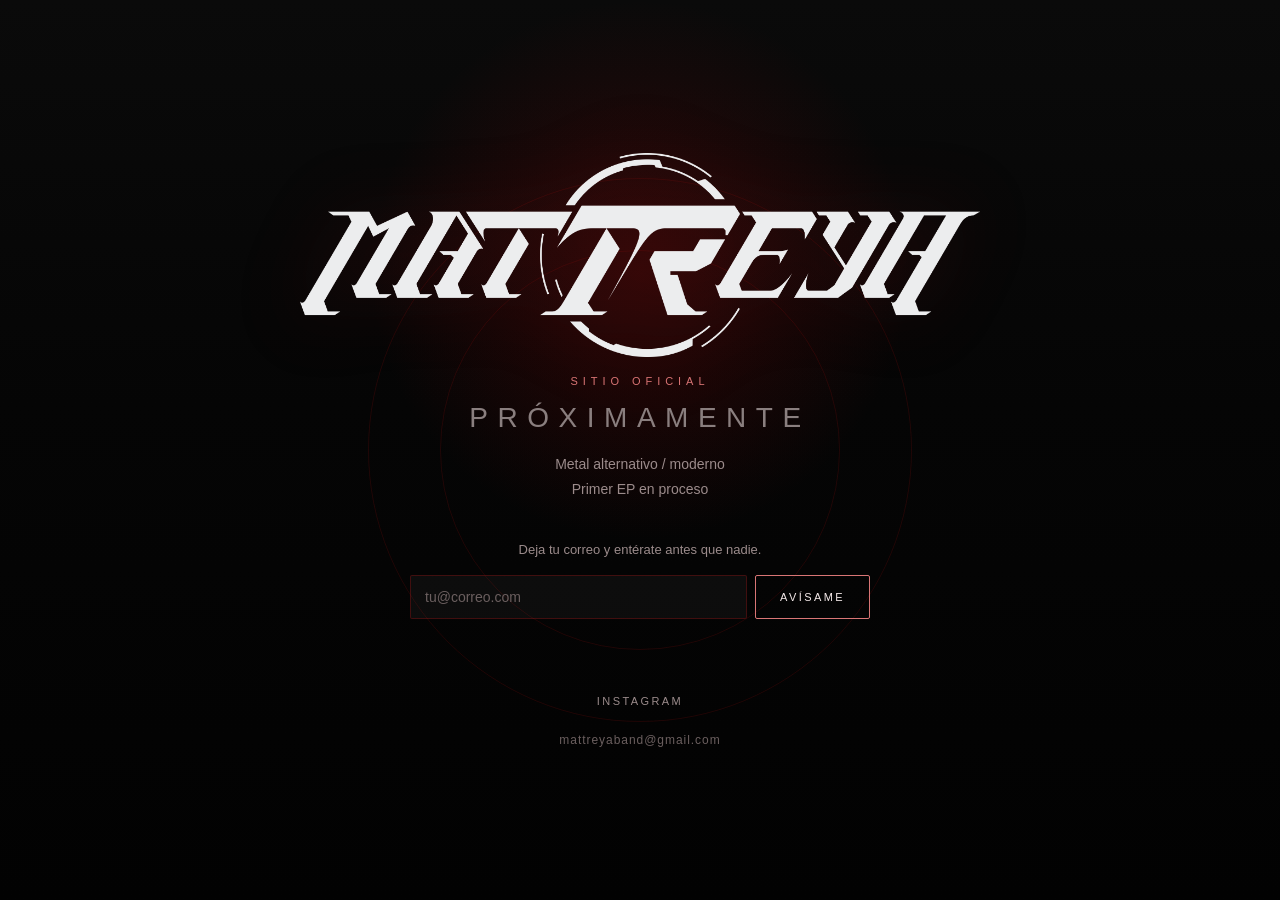
<file: index.html>
<!doctype html>
<html lang="es">
<head>
  <meta charset="UTF-8" />
  <meta name="viewport" content="width=device-width, initial-scale=1.0" />
  <title>Mattreya — Sitio oficial</title>
  <meta name="description" content="Mattreya. Metal alternativo desde Santiago, Chile. Primer EP en camino." />

  <!-- Para que se vea bien al compartir el enlace en WhatsApp/Instagram -->
  <meta property="og:title" content="Mattreya — Sitio oficial" />
  <meta property="og:description" content="Metal alternativo desde Santiago, Chile. Primer EP en camino." />
  <meta property="og:image" content="logo.jpg" />
  <meta property="og:type" content="website" />

  <style>
    :root {
      --bg: #050505;
      --text: #f4e9e9;
      --muted: #9b8b8b;
      --red: #a11212;
      --red-soft: #d97575;
    }
    * { box-sizing: border-box; }
    html, body { min-height: 100%; }
    body {
      margin: 0;
      font-family: Arial, Helvetica, sans-serif;
      background:
        radial-gradient(circle at 50% 30%, rgba(140, 10, 10, 0.30), transparent 30%),
        linear-gradient(180deg, #0a0a0a 0%, #050505 45%, #020202 100%);
      color: var(--text);
    }
    .grid {
      position: fixed;
      inset: 0;
      background-image:
        linear-gradient(to right, rgba(255,255,255,0.03) 1px, transparent 1px),
        linear-gradient(to bottom, rgba(255,255,255,0.03) 1px, transparent 1px);
      background-size: 72px 72px;
      opacity: .18;
      mask-image: radial-gradient(circle at center, black 35%, transparent 85%);
      pointer-events: none;
    }
    .ring, .ring2 {
      position: fixed;
      left: 50%;
      top: 50%;
      transform: translate(-50%, -50%);
      border: 1px solid rgba(161,18,18,.18);
      border-radius: 999px;
      pointer-events: none;
    }
    .ring { width: 34rem; height: 34rem; }
    .ring2 { width: 25rem; height: 25rem; }
    .wrap {
      min-height: 100vh;
      display: flex;
      align-items: center;
      justify-content: center;
      padding: 32px 20px;
      position: relative;
      z-index: 1;
    }
    .card {
      width: min(100%, 920px);
      text-align: center;
      padding: 20px;
    }
    .logo {
      width: min(100%, 680px);
      max-height: 38vh;
      object-fit: contain;
      display: block;
      margin: 0 auto 18px;
      filter: drop-shadow(0 0 36px rgba(161,18,18,.18));
    }
    .eyebrow {
      margin: 0 0 14px;
      letter-spacing: .45em;
      text-transform: uppercase;
      font-size: 11px;
      color: var(--red-soft);
    }
    h1 {
      margin: 0;
      /* Tamaño: mínimo en celular, escalado, máximo en escritorio */
      font-size: clamp(18px, 3.4vw, 28px);
      /* Color del título. Alternativas más abajo. */
      color: #8a7f7f;
      letter-spacing: .34em;
      font-weight: 400;
      line-height: 1.2;
    }
    .sub {
      margin: 18px auto 0;
      max-width: 560px;
      color: var(--muted);
      font-size: 14px;
      line-height: 1.8;
    }

    /* ---- Formulario de correo ---- */
    .signup {
      margin: 36px auto 0;
      max-width: 460px;
    }
    .signup-label {
      margin: 0 0 14px;
      font-size: 13px;
      color: var(--muted);
      line-height: 1.7;
    }
    .signup-row {
      display: flex;
      gap: 8px;
      flex-wrap: wrap;
      justify-content: center;
    }
    .signup input[type="email"] {
      flex: 1 1 240px;
      min-width: 0;
      background: rgba(255,255,255,0.04);
      border: 1px solid rgba(161,18,18,.35);
      border-radius: 2px;
      padding: 13px 14px;
      color: var(--text);
      font-family: inherit;
      font-size: 14px;
      outline: none;
      transition: border-color .2s, background .2s;
    }
    .signup input[type="email"]::placeholder { color: #6b5f5f; }
    .signup input[type="email"]:focus {
      border-color: var(--red-soft);
      background: rgba(255,255,255,0.06);
    }
    .signup button {
      background: transparent;
      border: 1px solid var(--red-soft);
      border-radius: 2px;
      color: var(--text);
      padding: 13px 24px;
      font-family: inherit;
      font-size: 11px;
      letter-spacing: .22em;
      text-transform: uppercase;
      cursor: pointer;
      transition: background .2s, color .2s;
    }
    .signup button:hover {
      background: var(--red-soft);
      color: #0a0a0a;
    }
    .signup-msg {
      margin: 16px 0 0;
      font-size: 13px;
      color: var(--red-soft);
      min-height: 20px;
    }
    .hp { position: absolute; left: -9999px; }

    /* ---- Redes ---- */
    .social {
      margin: 40px 0 0;
      display: flex;
      gap: 26px;
      justify-content: center;
      flex-wrap: wrap;
    }
    .social a {
      color: var(--muted);
      text-decoration: none;
      font-size: 11px;
      letter-spacing: .22em;
      text-transform: uppercase;
      transition: color .2s;
    }
    .social a:hover { color: var(--text); }

    .contact {
      margin: 26px 0 0;
      font-size: 12px;
      color: #6b5f5f;
      letter-spacing: .08em;
    }
    .contact a { color: inherit; text-decoration: none; }
    .contact a:hover { color: var(--muted); }
  </style>
</head>
<body>
  <div class="grid"></div>
  <div class="ring"></div>
  <div class="ring2"></div>

  <main class="wrap">
    <section class="card">
      <img class="logo" src="logo.jpg" alt="Mattreya" />

      <p class="eyebrow">Sitio oficial</p>
      <h1>PRÓXIMAMENTE</h1>
      <p class="sub">
        Metal alternativo / moderno<br />
        Primer EP en proceso
      </p>

      <!-- ============================================
           FORMULARIO
           Los correos llegan a Formspree y a la bandeja
           de mattreyaband@gmail.com
           ============================================ -->
      <div class="signup">
        <p class="signup-label">
          Deja tu correo y entérate antes que nadie.
        </p>

        <form id="signup-form" action="https://formspree.io/f/xdeoobwl" method="POST">
          <div class="signup-row">
            <input
              type="email"
              name="email"
              placeholder="tu@correo.com"
              required
              autocomplete="email"
            />
            <button type="submit">Avísame</button>
          </div>
          <!-- Trampa anti-spam: invisible para personas, los bots la rellenan -->
          <input class="hp" type="text" name="_gotcha" tabindex="-1" autocomplete="off" />
        </form>

        <p class="signup-msg" id="signup-msg"></p>
      </div>

      <!-- ============================================
           REDES
           Cuando tengan YouTube o Spotify, se agregan aquí
           con el mismo formato de la línea de Instagram.
           ============================================ -->
      <nav class="social">
        <a href="https://instagram.com/mattreyaband" target="_blank" rel="noopener">Instagram</a>
      </nav>

      <p class="contact">
        <a href="mailto:mattreyaband@gmail.com">mattreyaband@gmail.com</a>
      </p>
    </section>
  </main>

  <script>
    const form = document.getElementById('signup-form');
    const msg = document.getElementById('signup-msg');

    form.addEventListener('submit', async (e) => {
      e.preventDefault();
      msg.textContent = 'Enviando...';

      try {
        const res = await fetch(form.action, {
          method: 'POST',
          body: new FormData(form),
          headers: { Accept: 'application/json' }
        });

        if (res.ok) {
          form.style.display = 'none';
          msg.textContent = 'Listo. Te avisamos cuando salga.';
        } else {
          msg.textContent = 'Algo falló. Intenta de nuevo.';
        }
      } catch (err) {
        msg.textContent = 'Algo falló. Intenta de nuevo.';
      }
    });
  </script>
</body>
</html>
</file>
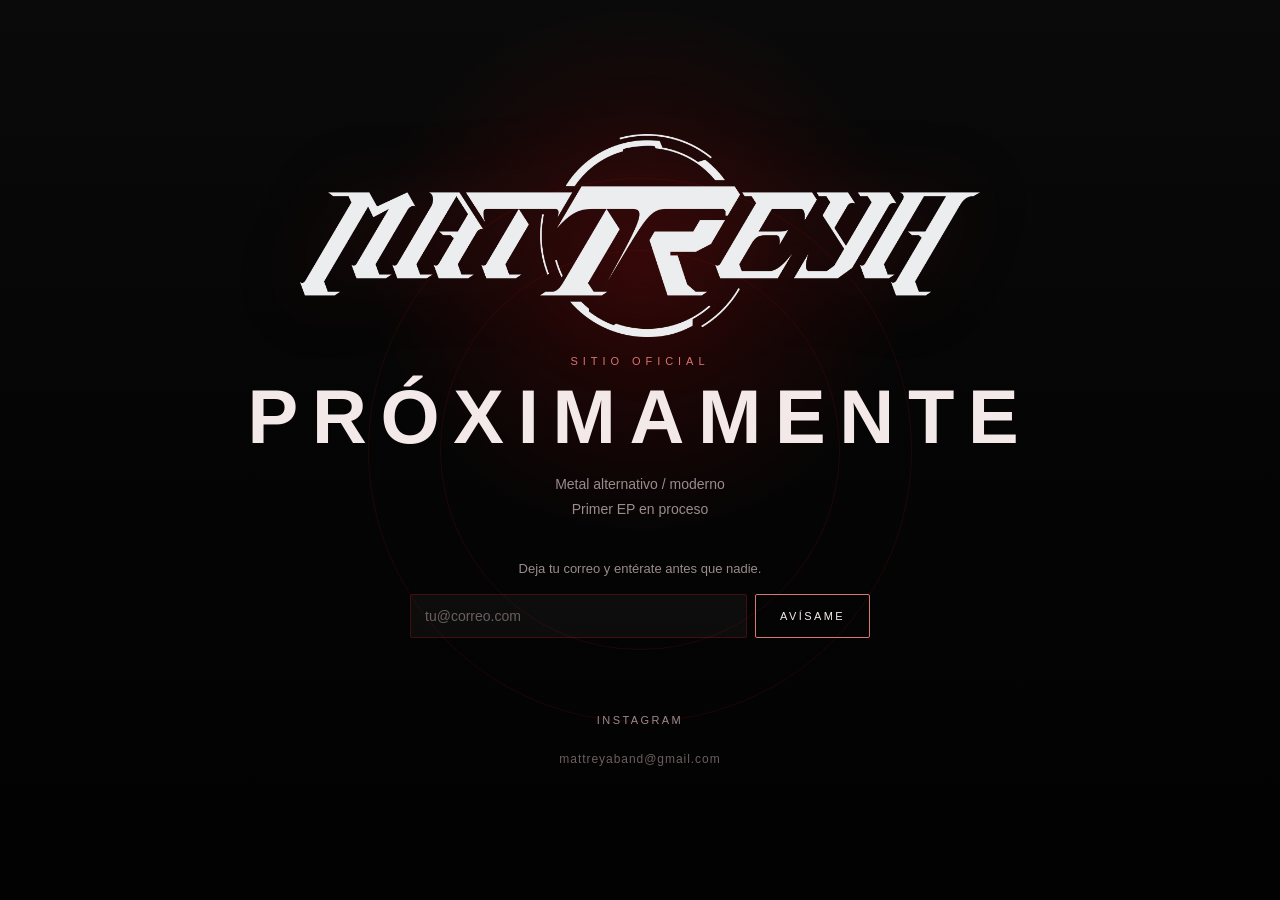
<file: index (1).html>
<!doctype html>
<html lang="es">
<head>
  <meta charset="UTF-8" />
  <meta name="viewport" content="width=device-width, initial-scale=1.0" />
  <title>Mattreya — Sitio oficial</title>
  <meta name="description" content="Mattreya. Metal alternativo desde Santiago, Chile. Primer EP en camino." />

  <!-- Para que se vea bien al compartir el enlace en WhatsApp/Instagram -->
  <meta property="og:title" content="Mattreya — Sitio oficial" />
  <meta property="og:description" content="Metal alternativo desde Santiago, Chile. Primer EP en camino." />
  <meta property="og:image" content="logo.jpg" />
  <meta property="og:type" content="website" />

  <style>
    :root {
      --bg: #050505;
      --text: #f4e9e9;
      --muted: #9b8b8b;
      --red: #a11212;
      --red-soft: #d97575;
    }
    * { box-sizing: border-box; }
    html, body { min-height: 100%; }
    body {
      margin: 0;
      font-family: Arial, Helvetica, sans-serif;
      background:
        radial-gradient(circle at 50% 30%, rgba(140, 10, 10, 0.30), transparent 30%),
        linear-gradient(180deg, #0a0a0a 0%, #050505 45%, #020202 100%);
      color: var(--text);
    }
    .grid {
      position: fixed;
      inset: 0;
      background-image:
        linear-gradient(to right, rgba(255,255,255,0.03) 1px, transparent 1px),
        linear-gradient(to bottom, rgba(255,255,255,0.03) 1px, transparent 1px);
      background-size: 72px 72px;
      opacity: .18;
      mask-image: radial-gradient(circle at center, black 35%, transparent 85%);
      pointer-events: none;
    }
    .ring, .ring2 {
      position: fixed;
      left: 50%;
      top: 50%;
      transform: translate(-50%, -50%);
      border: 1px solid rgba(161,18,18,.18);
      border-radius: 999px;
      pointer-events: none;
    }
    .ring { width: 34rem; height: 34rem; }
    .ring2 { width: 25rem; height: 25rem; }
    .wrap {
      min-height: 100vh;
      display: flex;
      align-items: center;
      justify-content: center;
      padding: 32px 20px;
      position: relative;
      z-index: 1;
    }
    .card {
      width: min(100%, 920px);
      text-align: center;
      padding: 20px;
    }
    .logo {
      width: min(100%, 680px);
      max-height: 38vh;
      object-fit: contain;
      display: block;
      margin: 0 auto 18px;
      filter: drop-shadow(0 0 36px rgba(161,18,18,.18));
    }
    .eyebrow {
      margin: 0 0 14px;
      letter-spacing: .45em;
      text-transform: uppercase;
      font-size: 11px;
      color: var(--red-soft);
    }
    h1 {
      margin: 0;
      font-size: clamp(38px, 8vw, 76px);
      letter-spacing: .18em;
      font-weight: 700;
      line-height: .95;
    }
    .sub {
      margin: 18px auto 0;
      max-width: 560px;
      color: var(--muted);
      font-size: 14px;
      line-height: 1.8;
    }

    /* ---- Formulario de correo ---- */
    .signup {
      margin: 36px auto 0;
      max-width: 460px;
    }
    .signup-label {
      margin: 0 0 14px;
      font-size: 13px;
      color: var(--muted);
      line-height: 1.7;
    }
    .signup-row {
      display: flex;
      gap: 8px;
      flex-wrap: wrap;
      justify-content: center;
    }
    .signup input[type="email"] {
      flex: 1 1 240px;
      min-width: 0;
      background: rgba(255,255,255,0.04);
      border: 1px solid rgba(161,18,18,.35);
      border-radius: 2px;
      padding: 13px 14px;
      color: var(--text);
      font-family: inherit;
      font-size: 14px;
      outline: none;
      transition: border-color .2s, background .2s;
    }
    .signup input[type="email"]::placeholder { color: #6b5f5f; }
    .signup input[type="email"]:focus {
      border-color: var(--red-soft);
      background: rgba(255,255,255,0.06);
    }
    .signup button {
      background: transparent;
      border: 1px solid var(--red-soft);
      border-radius: 2px;
      color: var(--text);
      padding: 13px 24px;
      font-family: inherit;
      font-size: 11px;
      letter-spacing: .22em;
      text-transform: uppercase;
      cursor: pointer;
      transition: background .2s, color .2s;
    }
    .signup button:hover {
      background: var(--red-soft);
      color: #0a0a0a;
    }
    .signup-msg {
      margin: 16px 0 0;
      font-size: 13px;
      color: var(--red-soft);
      min-height: 20px;
    }
    .hp { position: absolute; left: -9999px; }

    /* ---- Redes ---- */
    .social {
      margin: 40px 0 0;
      display: flex;
      gap: 26px;
      justify-content: center;
      flex-wrap: wrap;
    }
    .social a {
      color: var(--muted);
      text-decoration: none;
      font-size: 11px;
      letter-spacing: .22em;
      text-transform: uppercase;
      transition: color .2s;
    }
    .social a:hover { color: var(--text); }

    .contact {
      margin: 26px 0 0;
      font-size: 12px;
      color: #6b5f5f;
      letter-spacing: .08em;
    }
    .contact a { color: inherit; text-decoration: none; }
    .contact a:hover { color: var(--muted); }
  </style>
</head>
<body>
  <div class="grid"></div>
  <div class="ring"></div>
  <div class="ring2"></div>

  <main class="wrap">
    <section class="card">
      <img class="logo" src="logo.jpg" alt="Mattreya" />

      <p class="eyebrow">Sitio oficial</p>
      <h1>PRÓXIMAMENTE</h1>
      <p class="sub">
        Metal alternativo / moderno<br />
        Primer EP en proceso
      </p>

      <!-- ============================================
           FORMULARIO
           Los correos llegan a Formspree y a la bandeja
           de mattreyaband@gmail.com
           ============================================ -->
      <div class="signup">
        <p class="signup-label">
          Deja tu correo y entérate antes que nadie.
        </p>

        <form id="signup-form" action="https://formspree.io/f/xdeoobwl" method="POST">
          <div class="signup-row">
            <input
              type="email"
              name="email"
              placeholder="tu@correo.com"
              required
              autocomplete="email"
            />
            <button type="submit">Avísame</button>
          </div>
          <!-- Trampa anti-spam: invisible para personas, los bots la rellenan -->
          <input class="hp" type="text" name="_gotcha" tabindex="-1" autocomplete="off" />
        </form>

        <p class="signup-msg" id="signup-msg"></p>
      </div>

      <!-- ============================================
           REDES
           Cuando tengan YouTube o Spotify, se agregan aquí
           con el mismo formato de la línea de Instagram.
           ============================================ -->
      <nav class="social">
        <a href="https://instagram.com/mattreyaband" target="_blank" rel="noopener">Instagram</a>
      </nav>

      <p class="contact">
        <a href="mailto:mattreyaband@gmail.com">mattreyaband@gmail.com</a>
      </p>
    </section>
  </main>

  <script>
    const form = document.getElementById('signup-form');
    const msg = document.getElementById('signup-msg');

    form.addEventListener('submit', async (e) => {
      e.preventDefault();
      msg.textContent = 'Enviando...';

      try {
        const res = await fetch(form.action, {
          method: 'POST',
          body: new FormData(form),
          headers: { Accept: 'application/json' }
        });

        if (res.ok) {
          form.style.display = 'none';
          msg.textContent = 'Listo. Te avisamos cuando salga.';
        } else {
          msg.textContent = 'Algo falló. Intenta de nuevo.';
        }
      } catch (err) {
        msg.textContent = 'Algo falló. Intenta de nuevo.';
      }
    });
  </script>
</body>
</html>
</file>
